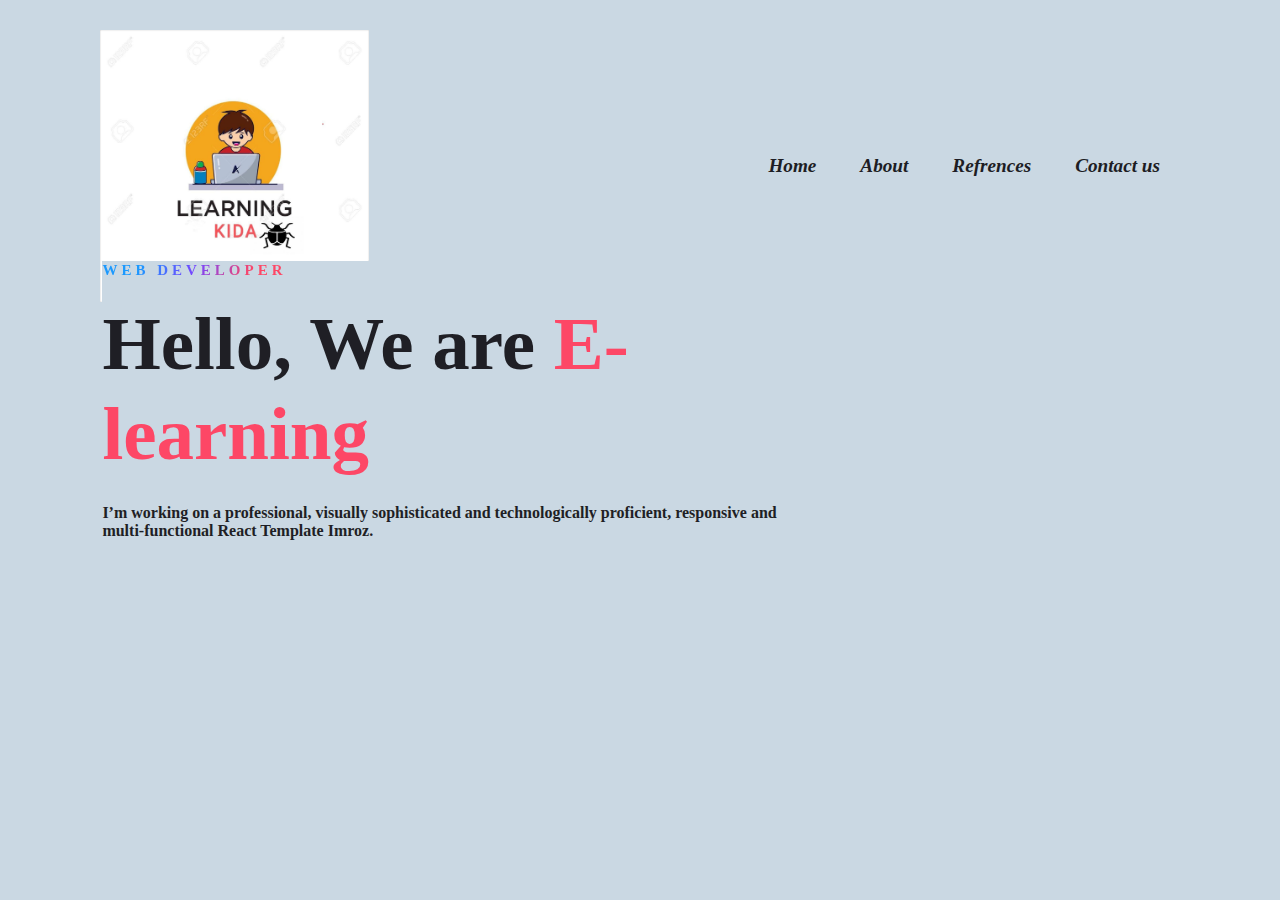
<file: index.html>
<!DOCTYPE html>
<html lang="en">
<head>
    <meta charset="UTF-8">
    <title> learning website</title>
 
    <link rel="stylesheet" href="C:\Users\Lenovo\OneDrive\Desktop\1.css">
</head>
<style>
    @import url('https://fonts.googleapis.com/css2?family=Poppins:wght@400;500;600;700&display=swap');

*{
    margin: 0;
    padding: 0;
    box-sizing: border-box;
    background-color: #cad8e3;
    /* background-color: rgb(189, 175, 185); */
    /* background-image: url("backgroundimgwhite.jpeg");
    background-repeat: no-repeat; */
    

    
    
    font-family: ' sans-serif';
    font-weight: bold;
    font-style: normal;

}
a{
    text-decoration: none;
}
.hero{
    width: 100%;
    height: 100vh;
  
}
.hero img{
    width: 269px;
    height: 400px;
    
    
}
nav{
    display: flex;
    align-items: center;
    justify-content: space-between;
    padding: 30px 100px;
}
.logo{
    max-height: 272px;
    background-color: #cad8e3;
}
nav ul li{
    list-style: none;
    display: inline-block;
    padding: 10px 20px;
}
nav ul li a{
    display: flex;
    align-items: center;
    font-style: oblique;
    font-size:larger;
     color: #1d1d24;
    position: relative;
    padding: 5px 0;
    margin: auto;
}
nav ul li a:hover{
    color: #e40f33;
}
nav ul li a:after{
    content: "";
    position: absolute;
    left: 0;
    width: 0;
    height: 3px;
    background: #fd4766;
    transition: .3s;
    bottom: 0;
}
nav ul li a:hover:after{
    width: 100%;
}
.btn{
    color: #fff;
    font-size: 16px;
    text-transform: uppercase;
    letter-spacing: 2px;
    padding: 16px 40px;
    border-radius: 500px;
    display: inline-block;
    font-weight: 500;
    transition: all .4s ease-in-out;
    background-size: 152% 100%;
    background: #fd4766;
    border: 2px solid #fd4766;
}
.btn:hover{
    background: transparent;
    border-color: #fd4766;
    color: #fd4766;
}
.content{
    
   
    position: absolute;
    top: 29%;
    left: 8%;
}
.content .title{
    color: #1f1f25;
    font-size: 15px;
    text-transform: uppercase;
    letter-spacing: 4px;
    display: inline-block;
    margin-bottom: 20px;
    background: linear-gradient(120deg, #1c99fe 20.69%, #7644ff 50.19%,#fd4766 79.69%);
    -webkit-background-clip: text;
    -webkit-text-fill-color: transparent;
}
.content h1{
    color: #1f1f25;
    font-size: 75px;
    font-weight: 900;
    line-height: 90px;
    text-transform: inherit;
    width: 70%;
}
.content h1 span{
    color: #fd4766;
}
.content p{
    width: 75%;
    color: #1f1f25;
    margin-top: 25px;
    margin-bottom: 30px;
}
</style>
<body>

    <div class="hero">
        <nav>
            <img src="image.jpg"  alt="project logo" class="logo">
            <ul>
                <li><a href="#">Home</a></li>
                <li><a href="#">About</a></li>
                <li><a href="#">Refrences</a></li>
                <li><a href="#">Contact us</a></li> 
                
           </ul>
           
        </nav>

        <div class="content">
            
            <span class="title"> Web Developer</span>
            <h1>Hello, We are <span>E-learning</span></h1>
            <p>I’m working on a professional, visually sophisticated and technologically proficient, responsive and multi-functional React Template Imroz.</p>
         
    </div>
    </div>

</body>
</html>
</file>
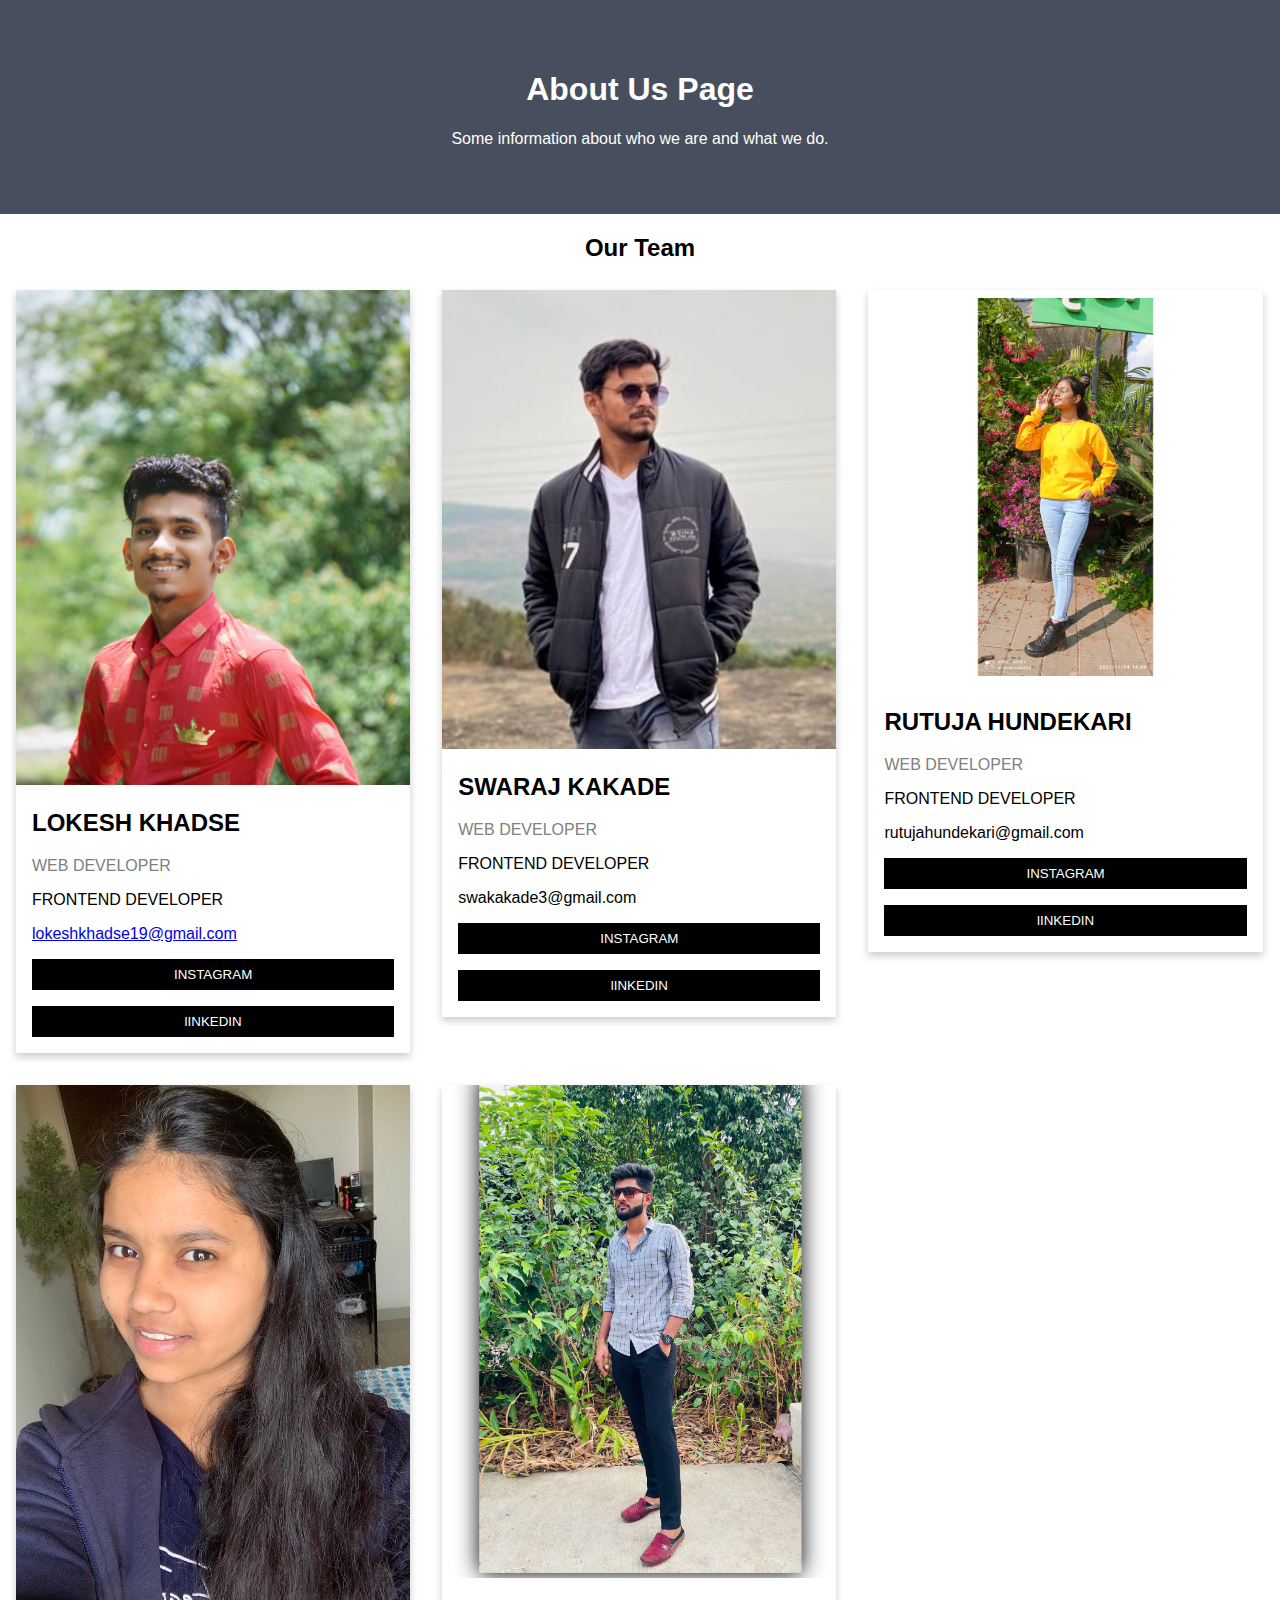
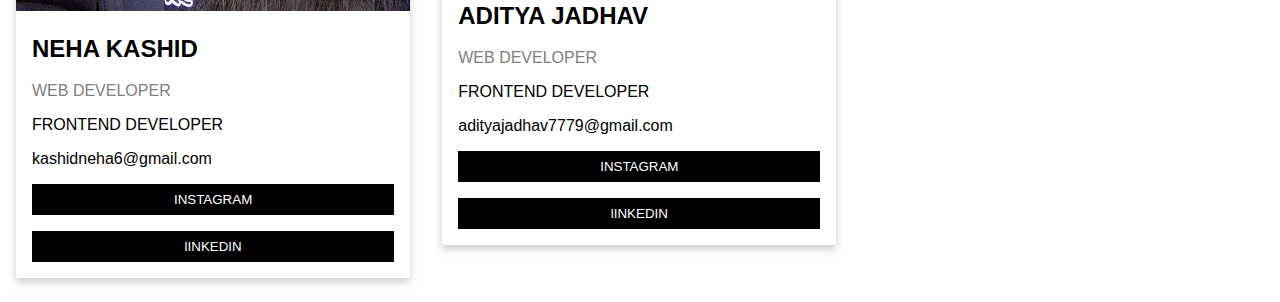
<file: aboutus.html>
<!DOCTYPE html>
<html>
<head>
<meta name="viewport" content="width=device-width, initial-scale=1">
<style>
body {
  font-family: Arial, Helvetica, sans-serif;
  margin: 0;
}

html {
  box-sizing: border-box;
}

*, *:before, *:after {
  box-sizing: inherit;
}

.column {
  float: left;
  width: 33.3%;
  margin-bottom: 16px;
  padding: 0 8px;
}


.card {
  box-shadow: 0 4px 8px 0 rgba(0, 0, 0, 0.2);
  margin: 8px;
}

.about-section {
  padding: 50px;
  text-align: center;
  background-color: #474e5d;
  color: white;
}

.container {
  padding: 0 16px;
}

.container::after, .row::after {
  content: "";
  clear: both;
  display: table;
}

.title {
  color: grey;
}

.button {
  border: none;
  outline: 0;
  display: inline-block;
  padding: 8px;
  color: white;
  background-color: #000;
  text-align: center;
  cursor: pointer;
  width: 100%;
}

.button:hover {
  background-color: #555;
}

@media screen and (max-width: 650px) {
  .column {
    width: 100%;
    display: block;
  }
}
</style>
</head>
<body>

<div class="about-section">
  <h1>About Us Page</h1>
  <p>Some information about who we are and what we do.</p>

</div>

<h2 style="text-align:center">Our Team</h2>
<div class="row">
  <div class="column">
    <div class="card">
      <img src="LOKESH.jpeg" alt="LOKESH" style="width: 100%"  >
      <div class="container">
        <h2>LOKESH KHADSE</h2>
        <p class="title">  WEB DEVELOPER</p>
        <p>FRONTEND DEVELOPER</p>
        <p> <a href="mailto:lokeshkhadse19@gmail.com"> lokeshkhadse19@gmail.com</a></p>
        <a href="http://instagram.com/lokesh_rajendra_khadse"><p><button class="button">INSTAGRAM</button></p></a>
        <a href="https://www.linkedin.com/in/lokesh-khadse-a60159226"><p><button class="button">lINKEDIN</button></p></a>
      </div>
    </div>
  </div>

  <div class="column">
    <div class="card">
      <img src="SWARAJ.jpg" alt="SWARAJ" style="width:100%">
      <div class="container">
        <h2>SWARAJ KAKADE</h2>
        <p class="title"> WEB DEVELOPER</p>
        <p>FRONTEND DEVELOPER</p>
        <p>swakakade3@gmail.com</p>
        <a href="http://Instagram.com/swaraj_39"> <p><button class="button">INSTAGRAM</button></p></a>
        <a href="https://www.linkedin.com/in/swaraj-kakade-687991239"><p><button class="button">lINKEDIN</button></p></a>
      </div>
    </div>
  </div>
  
  <div class="column">
    <div class="card">
      <img src="RUTUJA 3.jpg" alt="RUTUJA" style="width:100%">
      <div class="container">
        <h2>RUTUJA HUNDEKARI</h2>
        <p class="title"> WEB DEVELOPER</p>
        <p>FRONTEND DEVELOPER</p>
        <p>rutujahundekari@gmail.com</p>
        <a href="https://instagram.com/_amber.glow?igshid=YmMyMTA2M2Y="> <p><button class="button">INSTAGRAM</button></p></a>
        <a href="https://www.linkedin.com/in/rutuja-hundekari-429181225"><p> <p><button class="button">lINKEDIN</button></p></a>
              </div>
    </div>
  </div>
</div>

<div class="column">
    <div class="card">
      <img src="NEHA.jpg" alt="NEHA" style="width:100%">
      <div class="container">
        <h2>NEHA KASHID</h2>
        <p class="title"> WEB DEVELOPER</p>
        <p>FRONTEND DEVELOPER</p>
        <p>kashidneha6@gmail.com</p>
        <a href="https://instagram.com/nehaa__642?igshid=YmMyMTA2M2Y=">  <p><button class="button">INSTAGRAM</button></p></a>
        <a href="https://www.linkedin.com/in/neha-kashid-a154b2228"> <p><button class="button">lINKEDIN</button></p></a>
      </div>
    </div>
  </div>
</div>
  
<div class="column">
    <div class="card">
      <img src="JEEVAN.jpg" alt="JEEVAN" style="width:100%">
      <div class="container">
        <h2>ADITYA JADHAV</h2>
        <p class="title"> WEB DEVELOPER</p>
        <p>FRONTEND DEVELOPER</p>
        <p>adityajadhav7779@gmail.com</p>
        <a href="https://instagram.com/_jeevan_jadhav_96k?igshid=YmMyMTA2M2Y=">   <p><button class="button">INSTAGRAM</button></p></a>
        <a href="https://instagram.com/_jeevan_jadhav_96k?igshid=YmMyMTA2M2Y="> <p><button class="button">lINKEDIN</button></p></a>
      </div>
    </div>
  </div>
</div>

</body>
</html>
</file>
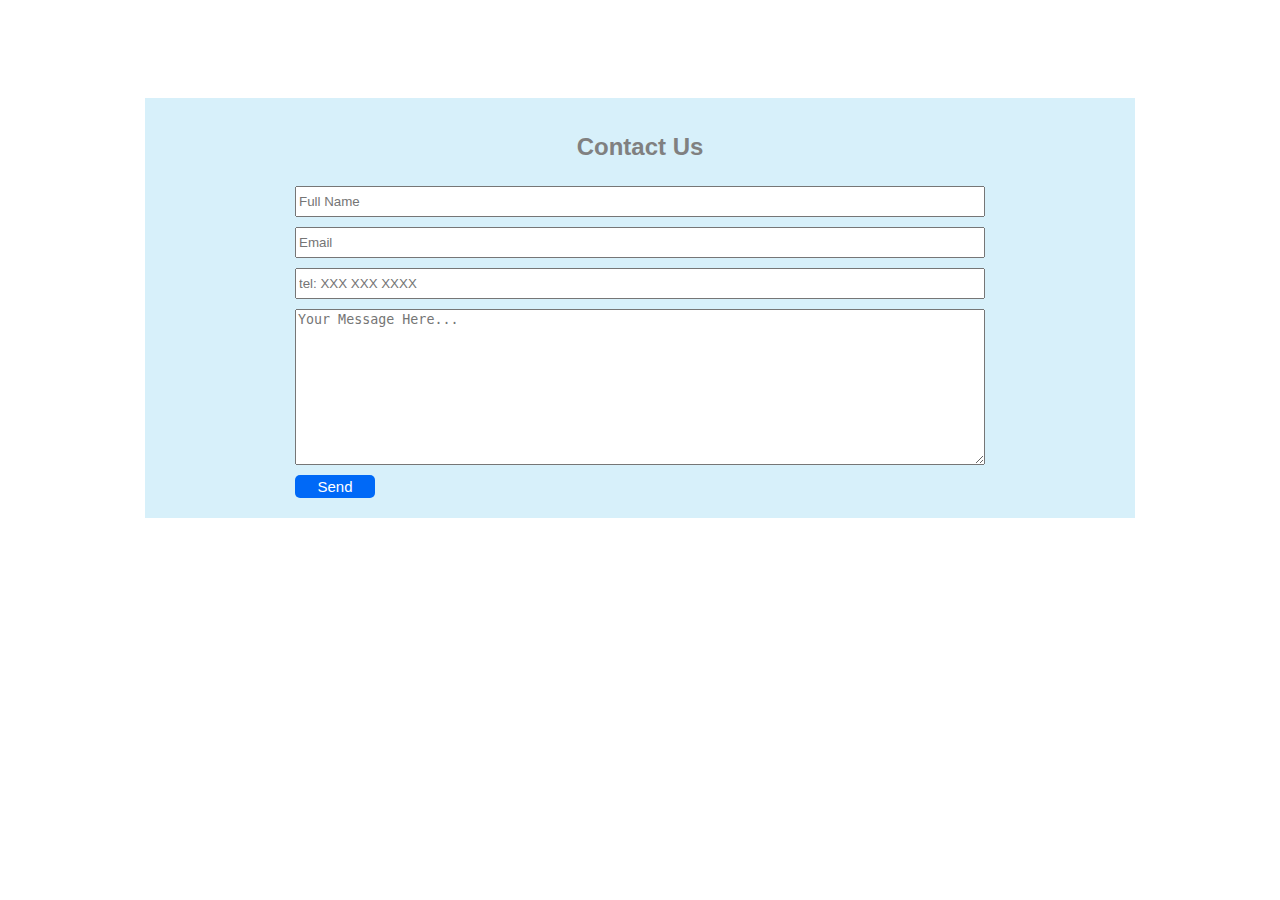
<file: contact us.html>
<!DOCTYPE html>
<html lang="en">

<head>
    <meta charset="UTF-8">
    <meta http-equiv="X-UA-Compatible" content="IE=edge">
    <meta name="viewport" content="width=device-width, initial-scale=1.0">
    <title>Simple Contact Page for blogs</title>
    <style>
        body{
            padding-top: 10vh;
        }
        .container{
            display: flex;
            flex-direction: column;
            align-items: center;
            margin: auto;
            font-family: Arial, Helvetica, sans-serif;
            background: #11a5df2b;
            width: 75vw;
            padding: 15px;
        }
        h2{
            color: gray;
        }
        form{
            display: flex;
            flex-direction: column;
            width: 75%;
        }
        input{
            margin: 5px 15px;
            height: 25px;
        }
        textarea{
            height: 150px;
            margin: 5px 15px;

        }
        button{
            margin: 5px 15px;
            width: 80px;
            background:  #0069f7;
            padding: 3px 10px;
            border: 0;
            border-radius: 5px;
            color: white;
            font-size: 15px;
        }
    </style>
</head>

<body>
    <div class="container">
        <h2>Contact Us</h2>
        <form action="">
            <input type="text" name="fullname" id="fullname" placeholder="Full Name" required>
            <input type="email" name="email" id="email" placeholder="Email" required>
            <input type="tel" name="tel" id="tel" placeholder="tel: XXX XXX XXXX" required>
            <textarea name="msg" id="msg" cols="30" rows="10" placeholder="Your Message Here..."></textarea>
            <button type="submit">Send</button>
        </form>
    </div>
</body>

</html>
</file>
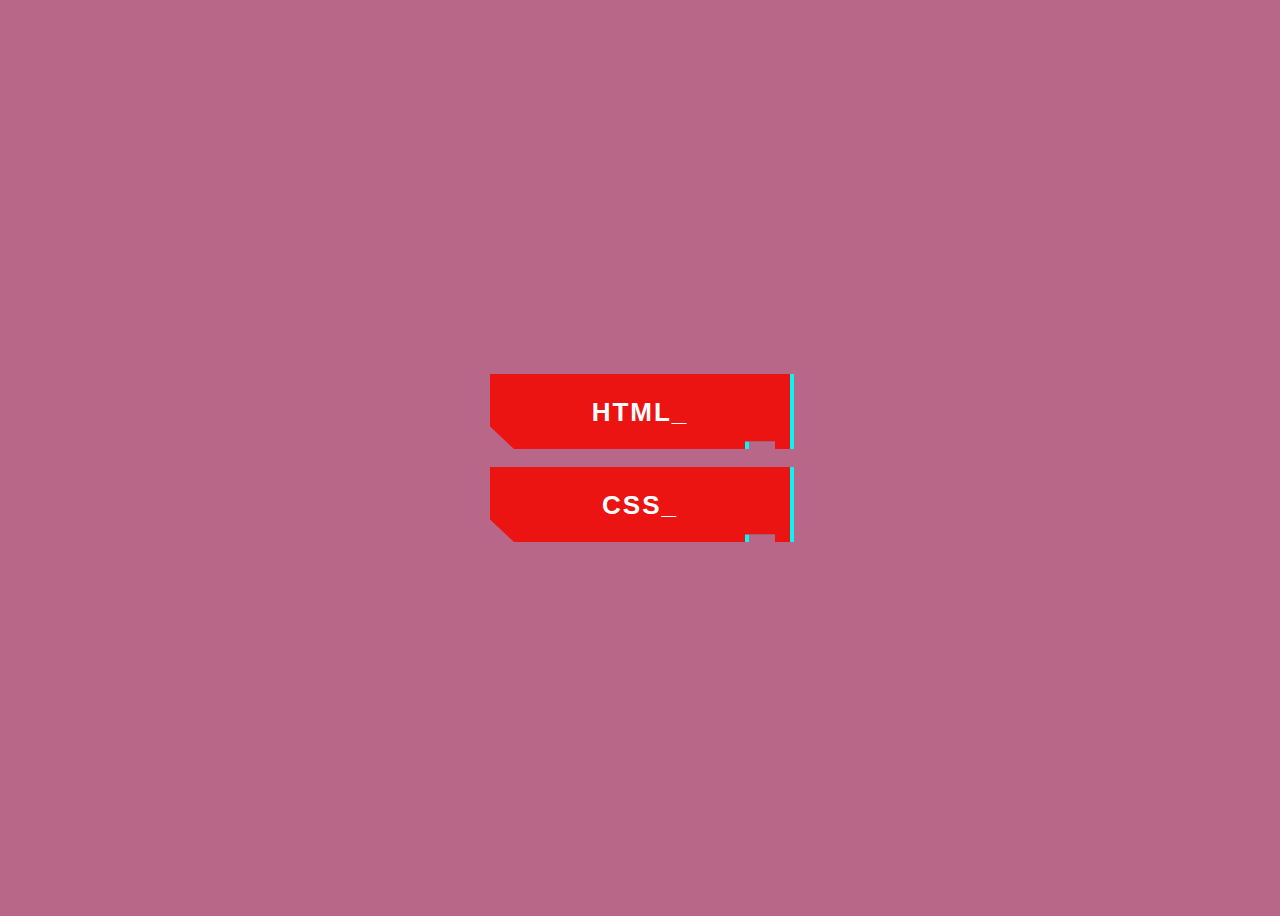
<file: explore 3.html>
<html>
    <head>
        <link rel="stylesheet" href="explore3.css">
        <!-- <meta http-equiv="refresh" content="5 ; url=1.html"> -->
    </head>
<a href="explore.html"><button class="cybr-btn">
    HTML<span aria-hidden>_</span>
    <span aria-hidden class="cybr-btn__glitch">Cyber_</span>
  </button></a><br>
    <a href="explorecss.html"><button class="cybr-btn">
    CSS<span aria-hidden>_</span>
    <span aria-hidden class="cybr-btn__glitch">Buttons_</span>
  </button></a>
  </html>
</file>
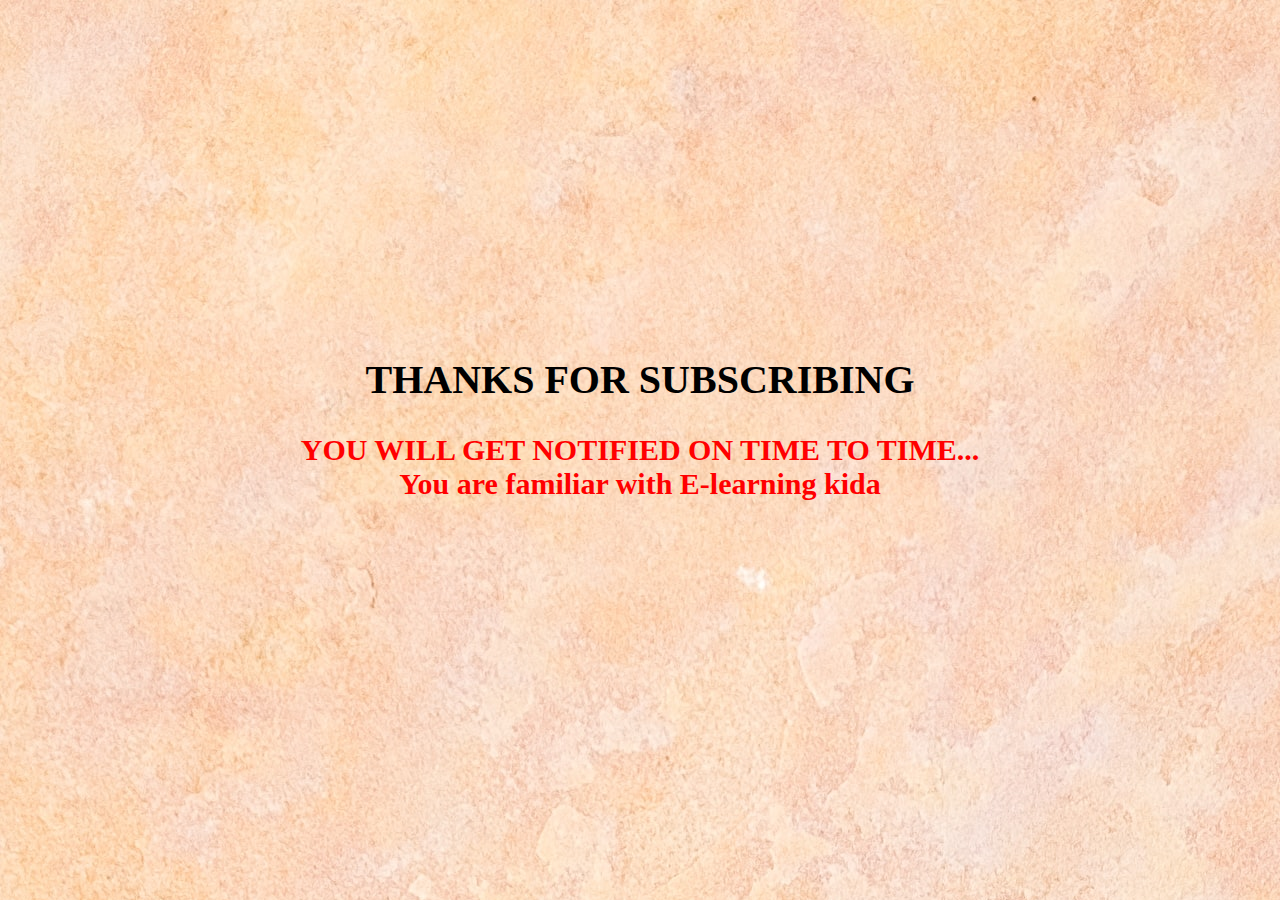
<file: suscribe.html>
<!DOCTYPE html>
<html lang="en">
<head>
    <meta charset="UTF-8">
    <meta http-equiv="X-UA-Compatible" content="IE=edge">
    <meta name="viewport" content="width=device-width, initial-scale=1.0">
    <title>Subscribe</title>
</head>
<style>
    body{
        background-image: url("2.jpg");
        
        
      
    }
    p{
        color: red;
        font-weight: bolder;
        font-size: 30px;
        font-family: Georgia, 'Times New Roman', Times, serif;
        

    }
    .container{
        margin-top: 356px;

          
          box-sizing: border-box;
          height: 100%;
          width: 100%;
         font-family: 'Poppins', sans-serif;
        
        /* background-color: #fb00ff59; */
        /* background-color:black; */
          
        text-align: center;


        
    }


 h1{
    font-family: "Times New Roman", Times, serif;
    font-size: 40px;
    font-weight: bolder;
    
}
      
</style>
<body>
       <div class="container">
        <h1 ><b> THANKS FOR SUBSCRIBING</b></h1>
        <P> YOU WILL GET NOTIFIED  ON TIME TO TIME... <br> You are familiar with E-learning kida </P>
        </div>
</body>
</html>
</file>
<file: explore3.css>
@font-face {
    font-family: Cyber;
    src: url("https://assets.codepen.io/605876/Blender-Pro-Bold.otf");
    font-display: swap;
  }
  
  * {
    box-sizing: border-box;
  }
  
  body {
    display: flex;
    align-items: center;
    flex-direction: column;
    justify-content: center;
    min-height: 100vh;
    font-family: 'Cyber', sans-serif;
    background: linear-gradient(90deg, #b86789 70%, #b86789 70%), #fff700;
  }
  
  body .cybr-btn + .cybr-btn {
    margin-top: 2rem;
  }
  
  .cybr-btn {
    cursor: crosshair;
    --primary: hsl(var(--primary-hue), 85%, calc(var(--primary-lightness, 50) * 1%));
    --shadow-primary: hsl(var(--shadow-primary-hue), 90%, 50%);
    --primary-hue: 0;
    --primary-lightness: 50;
    --color: hsl(0, 0%, 100%);
    --font-size: 26px;
    --shadow-primary-hue: 180;
    --label-size: 9px;
    --shadow-secondary-hue: 60;
    --shadow-secondary: hsl(var(--shadow-secondary-hue), 90%, 60%);
    --clip: polygon(0 0, 100% 0, 100% 100%, 95% 100%, 95% 90%, 85% 90%, 85% 100%, 8% 100%, 0 70%);
    --border: 4px;
    --shimmy-distance: 5;
    --clip-one: polygon(0 2%, 100% 2%, 100% 95%, 95% 95%, 95% 90%, 85% 90%, 85% 95%, 8% 95%, 0 70%);
    --clip-two: polygon(0 78%, 100% 78%, 100% 100%, 95% 100%, 95% 90%, 85% 90%, 85% 100%, 8% 100%, 0 78%);
    --clip-three: polygon(0 44%, 100% 44%, 100% 54%, 95% 54%, 95% 54%, 85% 54%, 85% 54%, 8% 54%, 0 54%);
    --clip-four: polygon(0 0, 100% 0, 100% 0, 95% 0, 95% 0, 85% 0, 85% 0, 8% 0, 0 0);
    --clip-five: polygon(0 0, 100% 0, 100% 0, 95% 0, 95% 0, 85% 0, 85% 0, 8% 0, 0 0);
    --clip-six: polygon(0 40%, 100% 40%, 100% 85%, 95% 85%, 95% 85%, 85% 85%, 85% 85%, 8% 85%, 0 70%);
    --clip-seven: polygon(0 63%, 100% 63%, 100% 80%, 95% 80%, 95% 80%, 85% 80%, 85% 80%, 8% 80%, 0 70%);
    font-family: 'Cyber', sans-serif;
    color: var(--color);
    cursor: pointer;
    background: transparent;
    text-transform: uppercase;
    font-size: var(--font-size);
    outline: transparent;
    letter-spacing: 2px;
    position: relative;
    font-weight: 700;
    border: 0;
    min-width: 300px;
    height: 75px;
    line-height: 75px;
    transition: background 0.2s;
  }
  
  .cybr-btn:hover {
    --primary: hsl(var(--primary-hue), 85%, calc(var(--primary-lightness, 50) * 0.8%));
  }
  .cybr-btn:active {
    --primary: hsl(var(--primary-hue), 85%, calc(var(--primary-lightness, 50) * 0.6%));
  }
  
  .cybr-btn:after,
  .cybr-btn:before {
    content: '';
    position: absolute;
    top: 0;
    left: 0;
    right: 0;
    bottom: 0;
    clip-path: var(--clip);
    z-index: -1;
  }
  
  .cybr-btn:before {
    background: var(--shadow-primary);
    transform: translate(var(--border), 0);
  }
  
  .cybr-btn:after {
    background: var(--primary);
  }
  
  .cybr-btn__tag {
    position: absolute;
    padding: 1px 4px;
    letter-spacing: 1px;
    line-height: 1;
    bottom: -5%;
    right: 5%;
    font-weight: normal;
    color: hsl(0, 0%, 0%);
    font-size: var(--label-size);
  }
  
  .cybr-btn__glitch {
    position: absolute;
    top: calc(var(--border) * -1);
    left: calc(var(--border) * -1);
    right: calc(var(--border) * -1);
    bottom: calc(var(--border) * -1);
    background: var(--shadow-primary);
    text-shadow: 2px 2px var(--shadow-primary), -2px -2px var(--shadow-secondary);
    clip-path: var(--clip);
    animation: glitch 2s infinite;
    display: none;
  }
  
  .cybr-btn:hover .cybr-btn__glitch {
    display: block;
  }
  
  .cybr-btn__glitch:before {
    content: '';
    position: absolute;
    top: calc(var(--border) * 1);
    right: calc(var(--border) * 1);
    bottom: calc(var(--border) * 1);
    left: calc(var(--border) * 1);
    clip-path: var(--clip);
    background: var(--primary);
    z-index: -1;
  }
  
  @keyframes glitch {
    0% {
      clip-path: var(--clip-one);
    }
    2%, 8% {
      clip-path: var(--clip-two);
      transform: translate(calc(var(--shimmy-distance) * -1%), 0);
    }
    6% {
      clip-path: var(--clip-two);
      transform: translate(calc(var(--shimmy-distance) * 1%), 0);
    }
    9% {
      clip-path: var(--clip-two);
      transform: translate(0, 0);
    }
    10% {
      clip-path: var(--clip-three);
      transform: translate(calc(var(--shimmy-distance) * 1%), 0);
    }
    13% {
      clip-path: var(--clip-three);
      transform: translate(0, 0);
    }
    14%, 21% {
      clip-path: var(--clip-four);
      transform: translate(calc(var(--shimmy-distance) * 1%), 0);
    }
    25% {
      clip-path: var(--clip-five);
      transform: translate(calc(var(--shimmy-distance) * 1%), 0);
    }
    30% {
      clip-path: var(--clip-five);
      transform: translate(calc(var(--shimmy-distance) * -1%), 0);
    }
    35%, 45% {
      clip-path: var(--clip-six);
      transform: translate(calc(var(--shimmy-distance) * -1%));
    }
    40% {
      clip-path: var(--clip-six);
      transform: translate(calc(var(--shimmy-distance) * 1%));
    }
    50% {
      clip-path: var(--clip-six);
      transform: translate(0, 0);
    }
    55% {
      clip-path: var(--clip-seven);
      transform: translate(calc(var(--shimmy-distance) * 1%), 0);
    }
    60% {
      clip-path: var(--clip-seven);
      transform: translate(0, 0);
    }
    31%, 61%, 100% {
      clip-path: var(--clip-four);
    }
  }
  
  .cybr-btn:nth-of-type(2) {
    --primary-hue: 260;
  }
</file>
